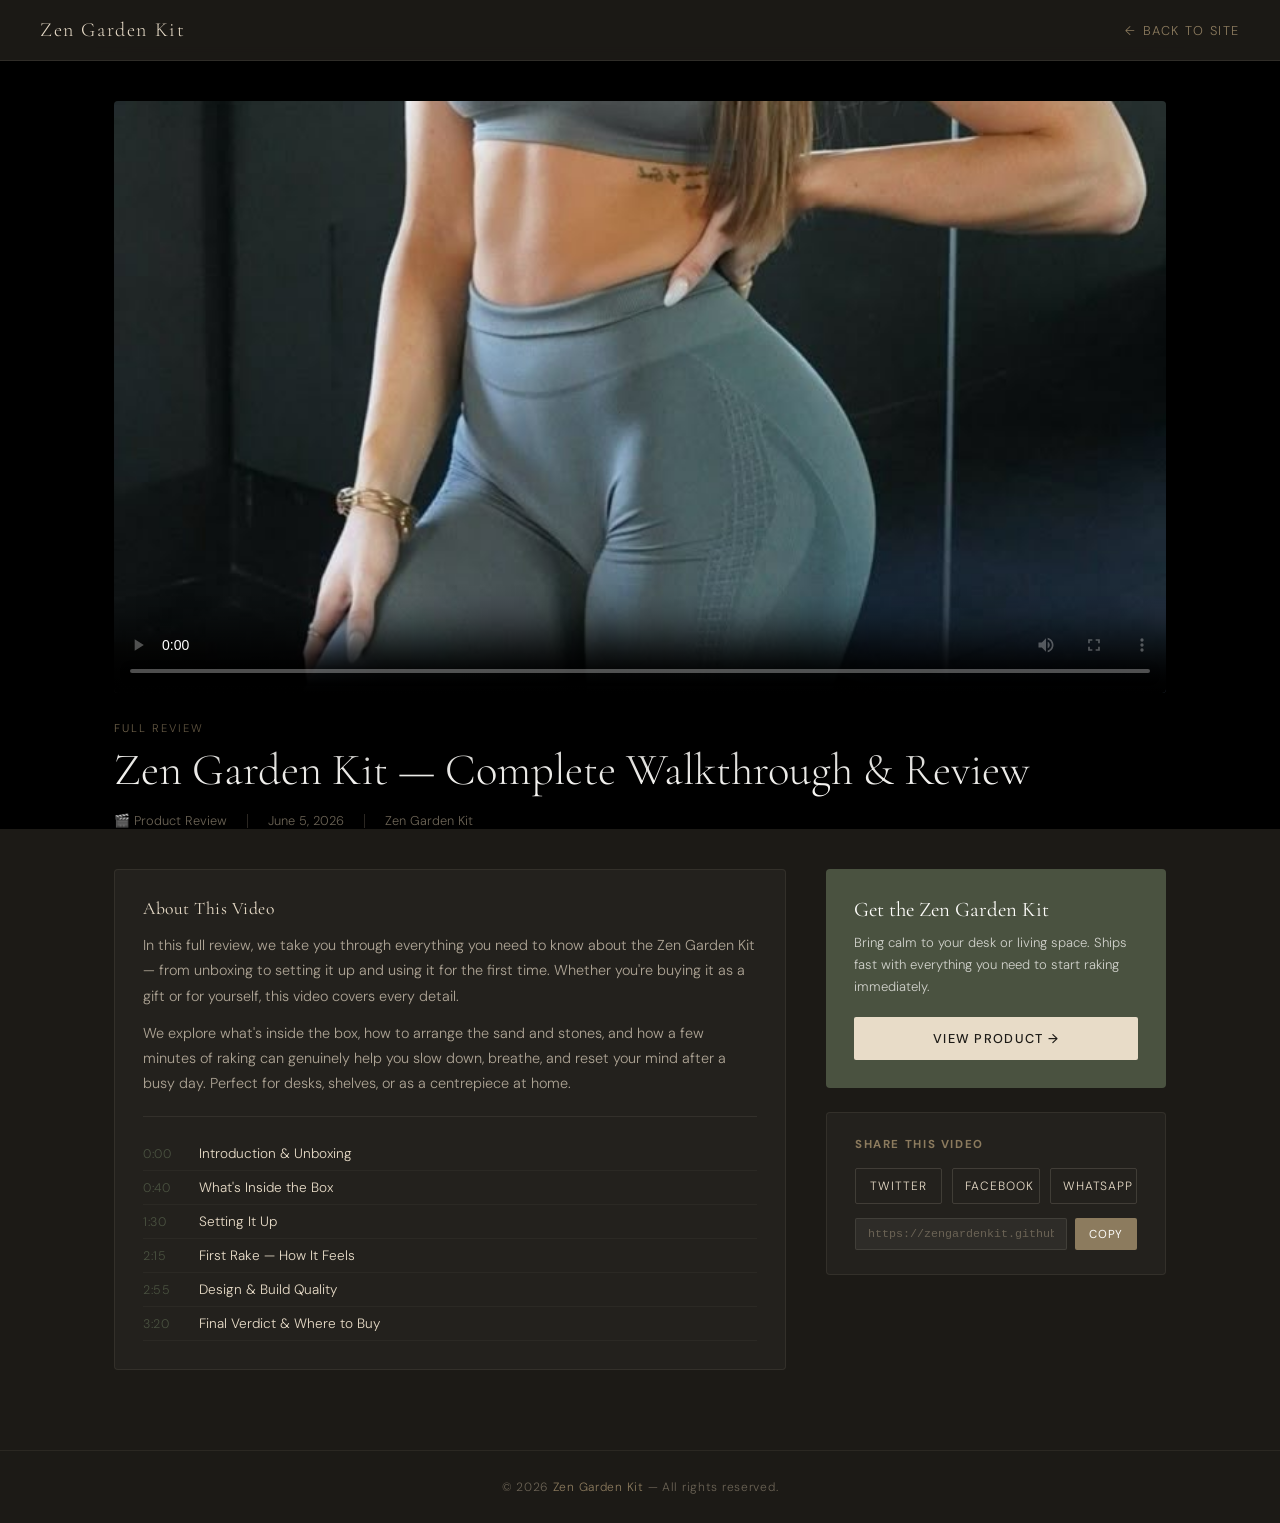
<file: zen-garden-kit.html>
<!DOCTYPE html>
<html lang="en">
<head>
  <meta charset="UTF-8" />
  <meta name="viewport" content="width=device-width, initial-scale=1.0" />
  <title>Zen Garden Kit – Full Review Video</title>
  <meta name="description" content="Watch the full Zen Garden Kit review video. See what's included, how to set it up, and why it's the perfect mindfulness gift for adults and kids." />
  <link rel="canonical" href="https://zengardenkit.github.io/zen-garden-kit/zen-garden-kit.html" />

  <!-- ✅ VideoObject Structured Data — Google requires ONE clean video URL -->
  <script type="application/ld+json">
  {
    "@context": "https://schema.org",
    "@type": "VideoObject",
    "name": "Zen Garden Kit – Full Review",
    "description": "A complete walkthrough and review of the Zen Garden Kit. See unboxing, setup, and how to use it for mindfulness and relaxation.",
    "thumbnailUrl": "https://zengardenkit.github.io/zen-garden-kit/images/zen-garden-kit.jpg",
    "uploadDate": "2026-06-05T00:00:00-04:00",
    "contentUrl": "https://zengardenkit.github.io/zen-garden-kit/video/review.mp4",
    "duration": "PT3M30S",
    "publisher": {
      "@type": "Organization",
      "name": "Zen Garden Kit",
      "logo": {
        "@type": "ImageObject",
        "url": "https://zengardenkit.github.io/zen-garden-kit/images/zen-garden-kit.jpg"
      }
    }
  }
  </script>

  <style>
    @import url('https://fonts.googleapis.com/css2?family=Cormorant+Garamond:wght@300;400;600&family=DM+Sans:wght@300;400;500&display=swap');

    :root {
      --sand:    #E8DCC8;
      --stone:   #6B6355;
      --ink:     #1C1A16;
      --moss:    #4A5240;
      --mist:    #F5F1EA;
      --accent:  #8C7B5E;
      --white:   #FDFCF9;
    }

    *, *::before, *::after { box-sizing: border-box; margin: 0; padding: 0; }

    html { scroll-behavior: smooth; }

    body {
      background: var(--ink);
      color: var(--sand);
      font-family: 'DM Sans', sans-serif;
      font-weight: 300;
      min-height: 100vh;
    }

    /* ── NAV ── */
    nav {
      display: flex;
      align-items: center;
      justify-content: space-between;
      padding: 18px 40px;
      background: rgba(28,26,22,0.92);
      backdrop-filter: blur(8px);
      position: sticky;
      top: 0;
      z-index: 100;
      border-bottom: 1px solid rgba(232,220,200,0.1);
    }
    .nav-brand {
      font-family: 'Cormorant Garamond', serif;
      font-weight: 300;
      font-size: 1.25rem;
      letter-spacing: 0.08em;
      color: var(--sand);
      text-decoration: none;
    }
    .nav-back {
      font-size: 0.8rem;
      letter-spacing: 0.12em;
      text-transform: uppercase;
      color: var(--accent);
      text-decoration: none;
      transition: color 0.2s;
    }
    .nav-back:hover { color: var(--sand); }

    /* ── HERO / VIDEO STAGE ── */
    .watch-stage {
      width: 100%;
      background: #000;
      position: relative;
    }

    .video-wrapper {
      max-width: 1100px;
      margin: 0 auto;
      padding: 40px 24px 0;
    }

    .video-container {
      position: relative;
      width: 100%;
      aspect-ratio: 16 / 9;
      background: #0a0a08;
      border-radius: 4px;
      overflow: hidden;
      box-shadow: 0 32px 80px rgba(0,0,0,0.7);
    }

    .video-container video {
      width: 100%;
      height: 100%;
      object-fit: cover;
      display: block;
    }

    /* ── VIDEO META ── */
    .video-meta {
      max-width: 1100px;
      margin: 0 auto;
      padding: 28px 24px 0;
    }

    .video-eyebrow {
      font-size: 0.7rem;
      letter-spacing: 0.18em;
      text-transform: uppercase;
      color: var(--accent);
      margin-bottom: 10px;
    }

    .video-title {
      font-family: 'Cormorant Garamond', serif;
      font-weight: 300;
      font-size: clamp(1.8rem, 4vw, 2.8rem);
      line-height: 1.15;
      color: var(--white);
      margin-bottom: 16px;
    }

    .video-stats {
      display: flex;
      align-items: center;
      gap: 20px;
      font-size: 0.8rem;
      color: var(--stone);
      flex-wrap: wrap;
    }

    .video-stats span { display: flex; align-items: center; gap: 5px; }

    .divider {
      width: 1px;
      height: 14px;
      background: var(--stone);
      opacity: 0.4;
    }

    /* ── LAYOUT BELOW VIDEO ── */
    .content-grid {
      max-width: 1100px;
      margin: 0 auto;
      padding: 40px 24px 80px;
      display: grid;
      grid-template-columns: 1fr 340px;
      gap: 40px;
    }

    /* ── DESCRIPTION ── */
    .video-description {
      background: rgba(255,255,255,0.03);
      border: 1px solid rgba(232,220,200,0.08);
      border-radius: 4px;
      padding: 28px;
    }

    .video-description h2 {
      font-family: 'Cormorant Garamond', serif;
      font-weight: 400;
      font-size: 1.1rem;
      color: var(--sand);
      margin-bottom: 14px;
      letter-spacing: 0.03em;
    }

    .video-description p {
      font-size: 0.9rem;
      line-height: 1.75;
      color: rgba(232,220,200,0.7);
      margin-bottom: 12px;
    }

    .video-description p:last-child { margin-bottom: 0; }

    .timestamp-list {
      list-style: none;
      margin-top: 20px;
      border-top: 1px solid rgba(232,220,200,0.08);
      padding-top: 20px;
    }

    .timestamp-list li {
      display: flex;
      gap: 14px;
      align-items: baseline;
      padding: 8px 0;
      font-size: 0.85rem;
      border-bottom: 1px solid rgba(232,220,200,0.04);
      cursor: pointer;
      transition: color 0.2s;
    }

    .timestamp-list li:hover { color: var(--white); }

    .timestamp-list .ts {
      font-family: 'DM Sans', sans-serif;
      font-variant-numeric: tabular-nums;
      color: var(--moss);
      min-width: 42px;
      font-size: 0.78rem;
      letter-spacing: 0.06em;
    }

    .timestamp-list li:hover .ts { color: var(--accent); }

    /* ── SIDEBAR ── */
    .sidebar {}

    .cta-card {
      background: var(--moss);
      border-radius: 4px;
      padding: 28px;
      margin-bottom: 24px;
    }

    .cta-card h3 {
      font-family: 'Cormorant Garamond', serif;
      font-weight: 400;
      font-size: 1.3rem;
      color: var(--white);
      margin-bottom: 10px;
    }

    .cta-card p {
      font-size: 0.82rem;
      line-height: 1.65;
      color: rgba(253,252,249,0.75);
      margin-bottom: 20px;
    }

    .btn-primary {
      display: block;
      width: 100%;
      background: var(--sand);
      color: var(--ink);
      text-align: center;
      padding: 13px 20px;
      border-radius: 2px;
      text-decoration: none;
      font-size: 0.8rem;
      font-weight: 500;
      letter-spacing: 0.1em;
      text-transform: uppercase;
      transition: background 0.2s, color 0.2s;
    }

    .btn-primary:hover { background: var(--white); }

    .share-card {
      background: rgba(255,255,255,0.03);
      border: 1px solid rgba(232,220,200,0.08);
      border-radius: 4px;
      padding: 24px 28px;
    }

    .share-card h4 {
      font-size: 0.72rem;
      letter-spacing: 0.14em;
      text-transform: uppercase;
      color: var(--accent);
      margin-bottom: 16px;
    }

    .share-btns {
      display: flex;
      gap: 10px;
      flex-wrap: wrap;
    }

    .share-btn {
      flex: 1;
      min-width: 80px;
      padding: 9px 12px;
      border-radius: 2px;
      border: 1px solid rgba(232,220,200,0.15);
      background: transparent;
      color: var(--sand);
      font-family: 'DM Sans', sans-serif;
      font-size: 0.75rem;
      letter-spacing: 0.08em;
      text-transform: uppercase;
      cursor: pointer;
      text-decoration: none;
      text-align: center;
      transition: border-color 0.2s, color 0.2s;
    }

    .share-btn:hover { border-color: var(--sand); color: var(--white); }

    .copy-url {
      margin-top: 14px;
      display: flex;
      gap: 8px;
    }

    .copy-url input {
      flex: 1;
      background: rgba(255,255,255,0.05);
      border: 1px solid rgba(232,220,200,0.1);
      border-radius: 2px;
      padding: 8px 12px;
      font-size: 0.73rem;
      color: var(--stone);
      font-family: monospace;
      outline: none;
    }

    .copy-url button {
      padding: 8px 14px;
      background: var(--accent);
      color: var(--white);
      border: none;
      border-radius: 2px;
      font-size: 0.72rem;
      cursor: pointer;
      font-family: 'DM Sans', sans-serif;
      letter-spacing: 0.06em;
      text-transform: uppercase;
      transition: background 0.2s;
      white-space: nowrap;
    }

    .copy-url button:hover { background: var(--stone); }

    /* ── FOOTER ── */
    footer {
      border-top: 1px solid rgba(232,220,200,0.07);
      padding: 28px 40px;
      text-align: center;
      font-size: 0.75rem;
      color: var(--stone);
      letter-spacing: 0.06em;
    }

    footer a {
      color: var(--accent);
      text-decoration: none;
    }

    /* ── RESPONSIVE ── */
    @media (max-width: 760px) {
      nav { padding: 14px 20px; }
      .video-wrapper { padding: 20px 16px 0; }
      .video-meta { padding: 20px 16px 0; }
      .content-grid {
        grid-template-columns: 1fr;
        padding: 24px 16px 60px;
        gap: 24px;
      }
      footer { padding: 24px 20px; }
    }
  </style>
</head>

<body>

  <!-- NAV -->
  <nav>
    <a class="nav-brand" href="https://zengardenkit.github.io/zen-garden-kit/">Zen Garden Kit</a>
    <a class="nav-back" href="https://zengardenkit.github.io/zen-garden-kit/">← Back to Site</a>
  </nav>

  <!-- VIDEO STAGE — Primary content, hero position -->
  <section class="watch-stage" itemscope itemtype="https://schema.org/VideoObject">

    <!-- Hidden microdata for extra signal -->
    <meta itemprop="name" content="Zen Garden Kit – Full Review" />
    <meta itemprop="description" content="A complete walkthrough and review of the Zen Garden Kit. See unboxing, setup, and how to use it for mindfulness and relaxation." />
    <meta itemprop="uploadDate" content="2026-06-05" />
    <meta itemprop="contentUrl" content="https://zengardenkit.github.io/zen-garden-kit/video/review.mp4" />
    <meta itemprop="thumbnailUrl" content="https://zengardenkit.github.io/zen-garden-kit/images/zen-garden-kit.jpg" />

    <div class="video-wrapper">
      <div class="video-container">
        <video
          controls
          preload="metadata"
          poster="https://zengardenkit.github.io/zen-garden-kit/images/zen-garden-kit.jpg"
          itemprop="contentUrl"
        >
          <source src="https://zengardenkit.github.io/zen-garden-kit/video/review.mp4" type="video/mp4" />
          Your browser does not support the video tag.
        </video>
      </div>
    </div>

    <div class="video-meta">
      <p class="video-eyebrow">Full Review</p>
      <h1 class="video-title">Zen Garden Kit — Complete Walkthrough & Review</h1>
      <div class="video-stats">
        <span>🎬 Product Review</span>
        <div class="divider"></div>
        <span>June 5, 2026</span>
        <div class="divider"></div>
        <span>Zen Garden Kit</span>
      </div>
    </div>

  </section>

  <!-- CONTENT BELOW VIDEO -->
  <div class="content-grid">

    <!-- LEFT: Description + Timestamps -->
    <main>
      <div class="video-description">
        <h2>About This Video</h2>
        <p>
          In this full review, we take you through everything you need to know about the
          Zen Garden Kit — from unboxing to setting it up and using it for the first time.
          Whether you're buying it as a gift or for yourself, this video covers every detail.
        </p>
        <p>
          We explore what's inside the box, how to arrange the sand and stones, and how a
          few minutes of raking can genuinely help you slow down, breathe, and reset your
          mind after a busy day. Perfect for desks, shelves, or as a centrepiece at home.
        </p>

        <ul class="timestamp-list" id="timestamps">
          <li data-time="0"><span class="ts">0:00</span> Introduction & Unboxing</li>
          <li data-time="40"><span class="ts">0:40</span> What's Inside the Box</li>
          <li data-time="90"><span class="ts">1:30</span> Setting It Up</li>
          <li data-time="135"><span class="ts">2:15</span> First Rake — How It Feels</li>
          <li data-time="175"><span class="ts">2:55</span> Design & Build Quality</li>
          <li data-time="200"><span class="ts">3:20</span> Final Verdict & Where to Buy</li>
        </ul>
      </div>
    </main>

    <!-- RIGHT: Sidebar -->
    <aside class="sidebar">

      <div class="cta-card">
        <h3>Get the Zen Garden Kit</h3>
        <p>
          Bring calm to your desk or living space. Ships fast with everything you need
          to start raking immediately.
        </p>
        <a class="btn-primary" href="https://zengardenkit.github.io/zen-garden-kit/">
          View Product →
        </a>
      </div>

      <div class="share-card">
        <h4>Share This Video</h4>
        <div class="share-btns">
          <a class="share-btn"
             href="https://twitter.com/intent/tweet?url=https://zengardenkit.github.io/zen-garden-kit/zen-garden-kit.html&text=Zen+Garden+Kit+Full+Review"
             target="_blank" rel="noopener">Twitter</a>
          <a class="share-btn"
             href="https://www.facebook.com/sharer/sharer.php?u=https://zengardenkit.github.io/zen-garden-kit/zen-garden-kit.html"
             target="_blank" rel="noopener">Facebook</a>
          <a class="share-btn"
             href="https://wa.me/?text=https://zengardenkit.github.io/zen-garden-kit/zen-garden-kit.html"
             target="_blank" rel="noopener">WhatsApp</a>
        </div>
        <div class="copy-url">
          <input id="watchUrl" type="text" readonly
                 value="https://zengardenkit.github.io/zen-garden-kit/zen-garden-kit.html" />
          <button onclick="copyUrl()">Copy</button>
        </div>
      </div>

    </aside>
  </div>

  <footer>
    <p>© 2026 <a href="https://zengardenkit.github.io/zen-garden-kit/">Zen Garden Kit</a> — All rights reserved.</p>
  </footer>

  <script>
    // Timestamp click-to-seek
    const video = document.querySelector('video');
    document.querySelectorAll('#timestamps li').forEach(li => {
      li.addEventListener('click', () => {
        const t = parseInt(li.dataset.time, 10);
        if (video) { video.currentTime = t; video.play(); }
        window.scrollTo({ top: 0, behavior: 'smooth' });
      });
    });

    // Copy URL
    function copyUrl() {
      const input = document.getElementById('watchUrl');
      input.select();
      navigator.clipboard.writeText(input.value).then(() => {
        const btn = input.nextElementSibling;
        const orig = btn.textContent;
        btn.textContent = 'Copied!';
        setTimeout(() => btn.textContent = orig, 2000);
      });
    }
  </script>

</body>
</html>
</file>
